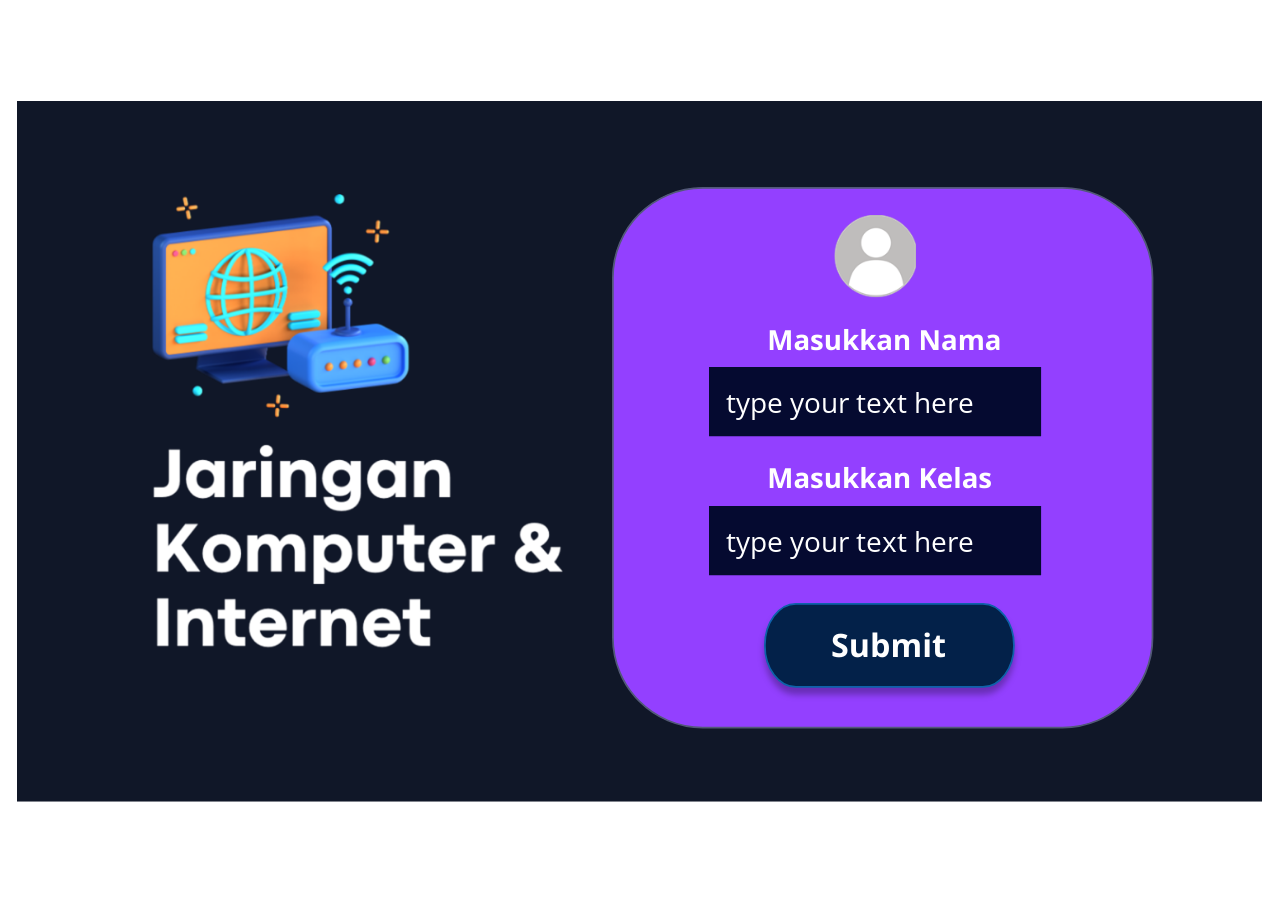
<file: index.html>
<!DOCTYPE html>
<html lang="en-US">
<head>
  <meta charset="utf-8">
  <!-- Created using Storyline 3 - http://www.articulate.com  -->
  <!-- version: 3.11.23355.0 -->
  <title>Informatika Kelas X - Jaringan Komputer dan Internet</title>
  <meta http-equiv="x-ua-compatible" content="IE=edge" />
  <meta name="viewport" content="width=device-width, initial-scale=1.0, user-scalable=no, shrink-to-fit=no, minimal-ui" />
  <meta name="apple-mobile-web-app-capable" content="yes" />
  <style>
    html, body { height: 100%; padding: 0; margin: 0 }
    #app { height: 100%; width: 100%; }
  </style>
  
  <script>window.THREE = { };</script>
</head>
<body style="background: #FFFFFF" class="cs-HTML theme-classic">
  <!-- 360 -->
  <script>!function(e){function n(e,i){return e.test(i)}function i(e){var i=e||navigator.userAgent,o=i.split("[FBAN");if(void 0!==o[1]&&(i=o[0]),this.apple={phone:n(t,i),ipod:n(d,i),tablet:!n(t,i)&&n(s,i),device:n(t,i)||n(d,i)||n(s,i)},this.amazon={phone:n(h,i),tablet:!n(h,i)&&n(a,i),device:n(h,i)||n(a,i)},this.android={phone:n(h,i)||n(b,i),tablet:!n(h,i)&&!n(b,i)&&(n(a,i)||n(r,i)),device:n(h,i)||n(a,i)||n(b,i)||n(r,i)},this.windows={phone:n(l,i),tablet:n(p,i),device:n(l,i)||n(p,i)},this.other={blackberry:n(f,i),blackberry10:n(u,i),opera:n(c,i),firefox:n(A,i),chrome:n(w,i),device:n(f,i)||n(u,i)||n(c,i)||n(A,i)||n(w,i)},this.seven_inch=n(v,i),this.any=this.apple.device||this.android.device||this.windows.device||this.other.device||this.seven_inch,this.phone=this.apple.phone||this.android.phone||this.windows.phone,this.tablet=this.apple.tablet||this.android.tablet||this.windows.tablet,"undefined"==typeof window)return this}function o(){var e=new i;return e.Class=i,e}var t=/iPhone/i,d=/iPod/i,s=/iPad/i,b=/(?=.*\bAndroid\b)(?=.*\bMobile\b)/i,r=/Android/i,h=/(?=.*\bAndroid\b)(?=.*\bSD4930UR\b)/i,a=/(?=.*\bAndroid\b)(?=.*\b(?:KFOT|KFTT|KFJWI|KFJWA|KFSOWI|KFTHWI|KFTHWA|KFAPWI|KFAPWA|KFARWI|KFASWI|KFSAWI|KFSAWA)\b)/i,l=/IEMobile/i,p=/(?=.*\bWindows\b)(?=.*\bARM\b)/i,f=/BlackBerry/i,u=/BB10/i,c=/Opera Mini/i,w=/(CriOS|Chrome)(?=.*\bMobile\b)/i,A=/(?=.*\bFirefox\b)(?=.*\bMobile\b)/i,v=new RegExp("(?:Nexus 7|BNTV250|Kindle Fire|Silk|GT-P1000)","i");"undefined"!=typeof module&&module.exports&&"undefined"==typeof window?module.exports=i:"undefined"!=typeof module&&module.exports&&"undefined"!=typeof window?module.exports=o():"function"==typeof define&&define.amd?define("isMobile",[],e.isMobile=o()):e.isMobile=o()}(this);
    window.isMobile.apple.tablet = window.isMobile.apple.tablet ||
      (navigator.platform === 'MacIntel' && navigator.maxTouchPoints > 1);
    window.isMobile.apple.device = window.isMobile.apple.device || window.isMobile.apple.tablet;
    window.isMobile.tablet = window.isMobile.tablet || window.isMobile.apple.tablet;
    window.isMobile.any = window.isMobile.any || window.isMobile.apple.tablet;
  </script>

  <div id="focus-sink" aria-hidden="true" tabIndex="-1"></div>

  <div id="preso"></div>
  <script>
    window.DS = {};
    window.globals = {
      DATA_PATH_BASE: '',
      HAS_FRAME: true,
      HAS_SLIDE: true,

      lmsPresent: false,
      tinCanPresent: false,
      cmi5Present: false,
      aoSupport: false,
      scale: 'show all',
      captureRc: false,
      browserSize: 'fullscreen',
      bgColor: '#FFFFFF',
      features: '',
      themeName: 'classic',
      preloaderColor: '#FFFFFF',
      suppressAnalytics: false,
      productChannel: 'perpetual',
      publishSource: 'storyline',
      aid: '',
      cid: '89668175-766b-418c-a531-d9a6a8666fb9',
      playerVersion: '3.11.23355.0',
      maxIosVideoElements: 5,

      
      parseParams: function(qs) {
        if (window.globals.parsedParams != null) {
          return window.globals.parsedParams;
        }
        qs = (qs || window.location.search.substr(1)).split('+').join(' ');
        var params = {},
            tokens,
            re = /[?&]?([^=]+)=([^&]*)/g;

        while (tokens = re.exec(qs)) {
          params[decodeURIComponent(tokens[1]).trim()] =
            decodeURIComponent(tokens[2]).trim();
        }
        window.globals.parsedParams = params;
        return params;
      }

    };

    (function() {

      var classTypes = [ 'desktop', 'mobile', 'phone', 'tablet' ];

      var addDeviceClasses = function(prefix, testObj) {
        var curr, i;
        for (i = 0; i < classTypes.length; i++) {
          curr = classTypes[i];
          if (testObj[curr]) {
            document.body.classList.add(prefix + curr);
          }
        }
      };

      var params = window.globals.parseParams(),
          isDevicePreview = params.devicepreview === '1',
          isPhoneOverride = params.deviceType === 'phone' || (isDevicePreview && params.phone == '1'),
          isTabletOverride = (params.deviceType === 'tablet' || isDevicePreview) && !isPhoneOverride,
          isMobileOverride = isPhoneOverride || isTabletOverride;

      var deviceView = {
        desktop: !window.isMobile.any && !isMobileOverride,
        mobile: window.isMobile.any || isMobileOverride,
        phone: isPhoneOverride || (window.isMobile.phone && !isTabletOverride),
        tablet: isTabletOverride || window.isMobile.tablet
      };

      window.globals.deviceView = deviceView;
      window.isMobile.desktop = !window.isMobile.any;
      window.isMobile.mobile = window.isMobile.any;

      addDeviceClasses('view-', deviceView);

    })();
  </script>
  
  <script src='story_content/user.js' type=text/javascript></script>
  <div class="slide-loader"></div>

  <script type="text/javascript">
    if (window.globals.deviceView.isMobile) { var doc = document, loader = doc.body.querySelector('.slide-loader'); [ 1, 2, 3 ].forEach(function(n) { var d = doc.createElement('div'); d.style.backgroundColor = window.globals.preloaderColor; d.classList.add('mobile-loader-dot'); d.classList.add('dot' + n); loader.appendChild(d); }); }
  </script>

  <div class="mobile-load-title-overlay" style="display: none">
    <div class="mobile-load-title">Informatika Kelas X - Jaringan Komputer dan Internet</div>
  </div>

  <div class="mobile-chrome-warning"></div>

  <script>
    
    if (window.autoSpider && window.vInterfaceObject) {
      document.querySelector('.mobile-load-title-overlay').style.display = 'none';
    }
  </script>

  

  <link rel="stylesheet" href="html5/data/css/output.min.css" data-noprefix />
</body>
<script src="html5/lib/scripts/ds-bootstrap.min.js"></script>
</html>
</file>
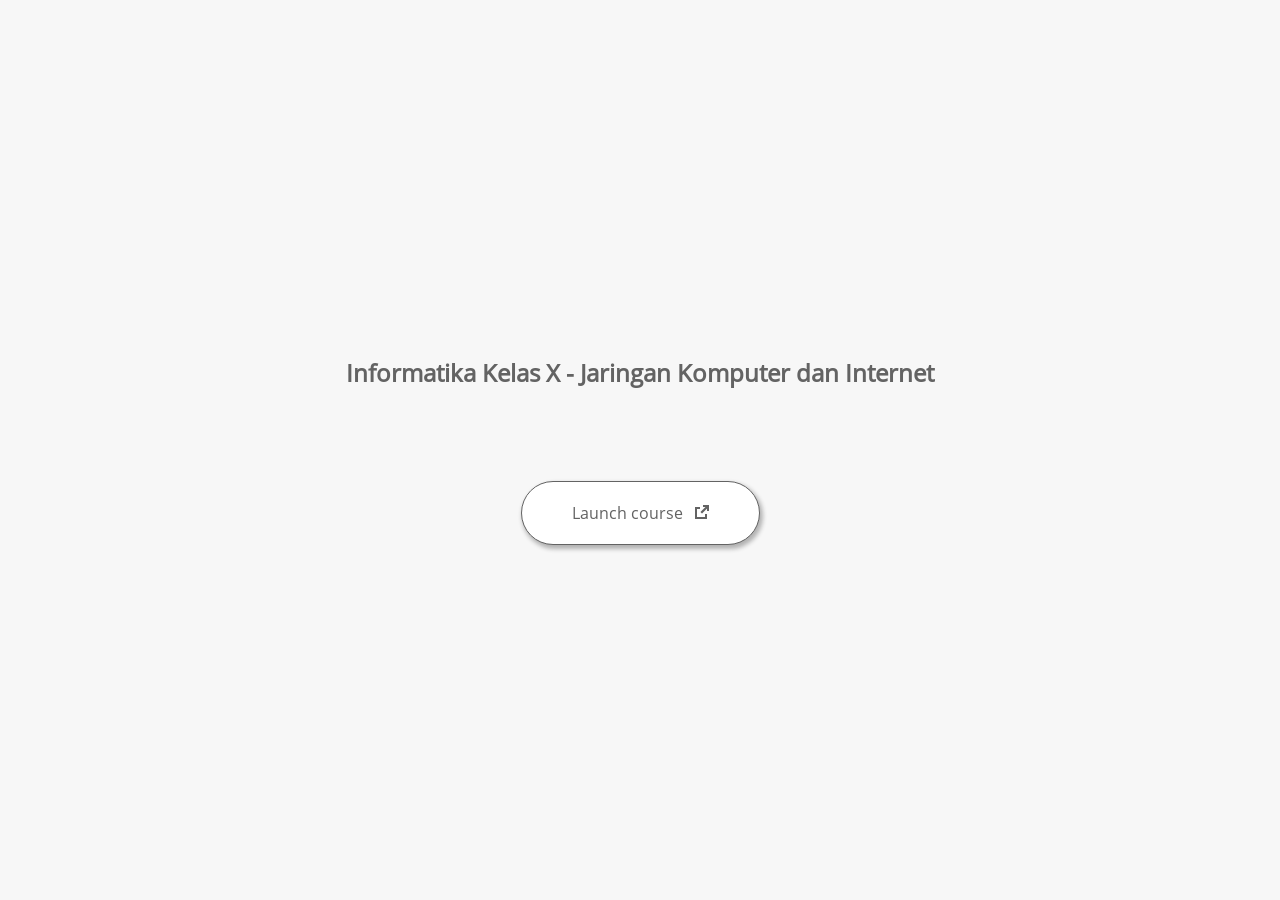
<file: launcher.html>
<html lang="en-US">
	<head>
		<!-- Created using Storyline 3 - http://www.articulate.com  --> 
		<!-- version: 3.11.23355.0 --> 

		<title>Informatika Kelas X - Jaringan Komputer dan Internet</title>
    <style>
      @font-face {
        font-family: "Open Sans Full";
        font-style: normal;
        font-weight: 400;
        src: local("Open Sans"),
             local("OpenSans"),
             url(html5/lib/stylesheets/mobile-fonts/open-sans-regular.woff) format("woff")
      }
      body {
        background-color: #F7F7F7;
      }
      h1 {
        color: #636363;
        font-family: "Open Sans Full", Helvetica, sans-serif;
        font-size: 150%;
        margin-bottom: 92px;
        padding-bottom: 0;
      }

      button {
        background-color: #FFF;
        border: 1px solid #636363;
        border-radius: 80px;
        box-shadow: 2px 3px 4px 1px rgba(39, 39, 39, 0.33);
        color: #636363;
        font-family: "Open Sans Full", Helvetica, sans-serif;
        font-size: 100%;
        padding: 20px 50px;
      }
      img {
        height: 15px;
        width: 15px;
        margin-left: 8px;
      }
    </style>
		<script>
			
			/******************************************************************************/
			//
			// NOTE TO DEVELOPERS:
			// The following code should be integrated with your web page in order to open
			// the presentation in a new window.  To launch the presentation immediately, 
			// simply copy the code below into your web page.  To launch the presentation
			// when a button or link is clicked, call LaunchPresentation when the onClick
			// event is triggered.
			//
			/******************************************************************************/		
		
		
			var Safari =  (navigator.appVersion.indexOf("Safari") >= 0);
			
			var g_bChromeless = false;
			var g_bResizeable = false;
			var g_nContentWidth = 740;
			var g_nContentHeight = 425;
			var g_strStartPage = "story.html" + document.location.search;
			var g_strBrowserSize = "fullscreen";
		
			function LaunchContent()
			{
				var nWidth = screen.availWidth;
				var nHeight = screen.availHeight;

				if (nWidth > g_nContentWidth && nHeight > g_nContentHeight && g_strBrowserSize != "fullscreen")
				{
					nWidth = g_nContentWidth;
					nHeight = g_nContentHeight;
					
					if (!Safari && !g_bChromeless)
					{
						nWidth += 17;
					}
				}

				// Build the options string
				var strOptions = "width=" + nWidth +",height=" + nHeight;
				if (g_bResizeable)
				{
					strOptions += ",resizable=yes"
				}
				else
				{
					strOptions += ",resizable=no"
				}

				if (g_bChromeless)
				{
					strOptions += ", status=0, toolbar=0, location=0, menubar=0, scrollbars=0";
				}
				else
				{
					strOptions += ", status=1, toolbar=1, location=1, menubar=1, scrollbars=1";
				}

				// Launch the URL
				if (Safari)
				{
					var oWnd = window.open("", "_blank", strOptions);
					oWnd.location = g_strStartPage;
				}
				else
				{
					window.open(g_strStartPage , "_blank", strOptions);
				}
			}

			
			
		</script>
		
	</head>
	
	<body onload="setTimeout('LaunchContent()', 100);">
		<center>
			<table width="100%" height="100%" border="0" cellpadding="0" cellspacing="0">
				<tr>
					<td>
						<center>
              <h1 tabIndex="-1">Informatika Kelas X - Jaringan Komputer dan Internet</h1>
							<button onclick="LaunchContent()" aria-label="Launch course: opens in new window">Launch course <img src="story_content/external_window.png" style="border-style: none; height: 14px; width: 14px;" tabIndex="-1" aria-hidden="true"/></button>
						</center>
					</td>
				</tr>
			</table>
		</center>
	</body>
</html>
</file>
<file: html5/data/css/output.min.css>
@font-face {
  font-family: 'Open SansBold CharsBoldE91980A9';
  src: url('[data-uri]');
  font-style: normal;
  font-weight: normal;
}
@font-face {
  font-family: 'Open Sans Charset1_ 69S0E355F79';
  src: url('[data-uri]');
  font-style: normal;
  font-weight: normal;
}
@font-face {
  font-family: 'Arial Charset1_ 6YNkVN0335C6D7E';
  src: url('[data-uri]');
  font-style: normal;
  font-weight: normal;
}
@font-face {
  font-family: 'Open SansItalic CItalicB1812B8E';
  src: url('[data-uri]');
  font-style: normal;
  font-weight: normal;
}
@font-face {
  font-family: 'Open SansBoldItalItalic64E2C96C';
  src: url('[data-uri]');
  font-style: normal;
  font-weight: normal;
}
@font-face {
  font-family: 'GabriolaBold CharseBold09BB5C03';
  src: url('[data-uri]');
  font-style: normal;
  font-weight: normal;
}
@font-face {
  font-family: 'Open Sans Charset0_v9TY33EDE6F2';
  src: url('[data-uri]');
  font-style: normal;
  font-weight: normal;
}
.cs-npnxnanbnsnfns00000000001 .cs-infopanel  {
  box-shadow: 0 1px 0 rgba(184, 184, 184, 1);
  background: rgba(255, 255, 255, 1);
}
.cs-npnxnanbnsnfns00000000001 .cs-infopanel .cs-link {
  color: rgba(124, 34, 128, 1);
}
.cs-npnxnanbnsnfns00000000001 .cs-infopanel .cs-link:hover {
  color: rgba(0, 0, 238, 1);
}
.cs-npnxnanbnsnfns00000000001 .cs-infopanel .cs-name {
  color: rgba(68, 68, 68, 1);
}
.cs-npnxnanbnsnfns00000000001 .cs-infopanel .cs-title {
  color: rgba(153, 153, 153, 1);
}
.cs-npnxnanbnsnfns00000000001 .cs-infopanelpopup  {
  box-shadow: 0 1px 0 rgba(184, 184, 184, 1);
  background: linear-gradient(180deg, rgba(233, 233, 233, 1) 0%, rgba(207, 207, 207, 1) 100%);
}
.cs-npnxnanbnsnfns00000000001 .cs-infopanelpopup .cs-link {
  color: rgba(124, 34, 128, 1);
}
.cs-npnxnanbnsnfns00000000001 .cs-infopanelpopup .cs-link:hover {
  color: rgba(0, 0, 238, 1);
}
.cs-npnxnanbnsnfns00000000001 .cs-infopanelpopup .cs-name {
  color: rgba(68, 68, 68, 1);
}
.cs-npnxnanbnsnfns00000000001 .cs-infopanelpopup .cs-bio {
  color: rgba(153, 153, 153, 1);
}
.cs-npnxnanbnsnfns00000000001 .cs-timer  {
  color: rgba(85, 85, 85, 1);
}
.cs-npnxnanbnsnfns00000000001 .cs-duration stop:first-child {
  stop-color: rgba(0, 215, 255, 1);
}
.cs-npnxnanbnsnfns00000000001 .cs-duration stop:last-child {
  stop-color: rgba(0, 171, 255, 1);
}
.cs-npnxnanbnsnfns00000000001 .cs-elapsed stop:first-child {
  stop-color: rgba(254, 227, 71, 1);
}
.cs-npnxnanbnsnfns00000000001 .cs-elapsed stop:last-child {
  stop-color: rgba(252, 204, 42, 1);
}
.cs-npnxnanbnsnfns00000000001 .cs-timer .cs-pie .cs-innerstroke {
  stroke: rgba(199, 199, 199, 1);
}
.cs-npnxnanbnsnfns00000000001 .cs-timer .cs-pie .cs-innerborder {
  stroke: rgba(255, 255, 255, 1);
}
.cs-npnxnanbnsnfns00000000001 .cs-window  {
  box-shadow: 0 8px 5px rgba(0, 0, 0, 0.2);
  border-color: rgba(234, 234, 234, 1);
  background: rgba(243, 243, 243, 1);
  color: rgba(85, 85, 85, 1);
}
.cs-npnxnanbnsnfns00000000001 .cs-window .cs-diva {
  border-color: rgba(247, 247, 247, 1);
}
.cs-npnxnanbnsnfns00000000001 .cs-window .cs-divb {
  border-color: rgba(211, 211, 211, 1);
}
.cs-npnxnanbnsnfns00000000001 .cs-editor .cs-editor-slide {
  color: rgba(85, 85, 85, 1);
}
.cs-npnxnanbnsnfns00000000001 .cs-editor .cs-editor-html {
  color: rgba(68, 68, 68, 1);
}
.cs-npnxnanbnsnfns00000000001 .cs-editor .cs-editor-button {
  text-shadow: 0 1px 0 rgba(240, 240, 240, 1);
  color: rgba(53, 53, 53, 1);
  border-color: rgba(177, 177, 177, 1);
  background: linear-gradient(180deg, rgba(245, 245, 245, 1) 0%, rgba(199, 199, 199, 1) 100%);
}
.cs-npnxnanbnsnfns00000000001 .cs-editor .cs-editor-button:hover {
  background: linear-gradient(180deg, rgba(242, 242, 242, 1) 0%, rgba(175, 175, 175, 1) 100%);
}
.cs-npnxnanbnsnfns00000000001 .cs-editor .cs-editor-button:active {
  background: linear-gradient(180deg, rgba(199, 199, 199, 1) 0%, rgba(244, 244, 244, 1) 100%);
}
.cs-npnxnanbnsnfns00000000001 .cs-listitem  {
  color: rgba(53, 53, 53, 1);
  border-color: rgba(223, 223, 223, 1);
}
.cs-npnxnanbnsnfns00000000001 .cs-listitem.cs-viewed {
  color: rgba(144, 144, 144, 1);
}
.cs-npnxnanbnsnfns00000000001 .cs-listitem.cs-selected {
  color: rgba(53, 53, 53, 1);
  background: rgba(192, 226, 241, 1);
}
.cs-npnxnanbnsnfns00000000001 .cs-listitem.cs-selected:hover {
  background: rgba(192, 226, 241, 1);
}
.cs-npnxnanbnsnfns00000000001 .cs-listitem.cs-selected.hover {
  background: rgba(192, 226, 241, 1);
}
.cs-npnxnanbnsnfns00000000001 .cs-listitem.cs-selected:focus {
  background: rgba(192, 226, 241, 1);
}
.cs-npnxnanbnsnfns00000000001 .cs-listitem .cs-icon-carrot {
  fill: rgba(53, 53, 53, 1);
}
.cs-npnxnanbnsnfns00000000001 .cs-listitem .cs-icon-carrot .cs-shadow {
  fill: rgba(255, 255, 255, 1);
}
.cs-npnxnanbnsnfns00000000001 .cs-listitem:hover {
  background: rgba(230, 230, 230, 1);
}
.cs-npnxnanbnsnfns00000000001 .cs-listitem.hover {
  background: rgba(230, 230, 230, 1);
}
.cs-npnxnanbnsnfns00000000001 .cs-listitem:focus {
  background: rgba(230, 230, 230, 1);
}
.cs-npnxnanbnsnfns00000000001 .cs-glossary  {
  color: rgba(53, 53, 53, 1);
}
.cs-npnxnanbnsnfns00000000001 .cs-glossary .cs-scrolling-panel {
  background: rgba(231, 231, 231, 1);
}
.cs-npnxnanbnsnfns00000000001 .cs-glossary .cs-term.cs-selected .cs-choice-list-trigger {
  color: rgba(53, 53, 53, 1);
  background: rgba(192, 226, 241, 1);
}
.cs-npnxnanbnsnfns00000000001 .cs-glossary .cs-term.cs-selected .cs-choice-list-trigger:focus {
  color: rgba(53, 53, 53, 1);
  background: rgba(192, 226, 241, 1);
}
.cs-npnxnanbnsnfns00000000001 .cs-glossary .cs-term:hover .cs-choice-list-trigger {
  background: rgba(230, 230, 230, 1);
}
.cs-npnxnanbnsnfns00000000001 .cs-glossary .cs-term.hover .cs-choice-list-trigger {
  background: rgba(230, 230, 230, 1);
}
.cs-npnxnanbnsnfns00000000001 .cs-glossary .cs-term .cs-choice-list-trigger:focus {
  background: rgba(230, 230, 230, 1);
}
.cs-npnxnanbnsnfns00000000001 .cs-glossary .cs-diva {
  border-color: rgba(226, 226, 226, 1);
}
.cs-npnxnanbnsnfns00000000001 .cs-glossary .cs-divb {
  border-color: rgba(226, 226, 226, 1);
}
.cs-npnxnanbnsnfns00000000001 .cs-glossary .cs-divc {
  border-color: rgba(250, 250, 250, 1);
}
.cs-npnxnanbnsnfns00000000001 .cs-glossary .cs-heading {
  color: rgba(68, 68, 68, 1);
}
.cs-npnxnanbnsnfns00000000001 .cs-resource .cs-separator {
  border-color: rgba(224, 224, 224, 1);
}
.cs-npnxnanbnsnfns00000000001 .cs-outline  {
  color: rgba(68, 68, 68, 1);
}
.cs-npnxnanbnsnfns00000000001 .cs-outline .cs-diva {
  border-color: rgba(198, 198, 198, 1);
}
.cs-npnxnanbnsnfns00000000001 .cs-outline .cs-divb {
  border-color: rgba(249, 249, 249, 1);
}
.cs-npnxnanbnsnfns00000000001 .cs-outline .cs-divc {
  border-color: rgba(225, 225, 225, 1);
}
.cs-npnxnanbnsnfns00000000001 .cs-outline .cs-search-filter:hover {
  color: rgba(0, 0, 238, 1);
}
.cs-npnxnanbnsnfns00000000001 .cs-outline .cs-search-filter.hover {
  color: rgba(0, 0, 238, 1);
}
.cs-npnxnanbnsnfns00000000001 .cs-transcript  {
  color: rgba(68, 68, 68, 1);
}
.cs-npnxnanbnsnfns00000000001 .cs-transcript .cs-div {
  border-color: rgba(225, 225, 225, 1);
}
.cs-npnxnanbnsnfns00000000001 .cs-tabs:not(.topmenu-item) {
  color: rgba(85, 85, 85, 1);
}
.cs-npnxnanbnsnfns00000000001 .cs-tabs .cs-inner-button:not(.topmenu-item) {
  text-shadow: 0 1px 0 rgba(240, 240, 240, 1);
}
.cs-npnxnanbnsnfns00000000001 .cs-tabs:hover:not(.topmenu-item) {
  color: rgba(51, 51, 51, 1);
}
.cs-npnxnanbnsnfns00000000001 .cs-tabs.cs-selected {
  background: rgba(243, 243, 243, 1);
  color: rgba(51, 51, 51, 1);
}
.cs-npnxnanbnsnfns00000000001 .cs-seekcontrol  {
  background: linear-gradient(180deg, rgba(245, 245, 245, 1) 0%, rgba(199, 199, 199, 1) 100%);
  border-color: rgba(177, 177, 177, 1);
}
.cs-npnxnanbnsnfns00000000001 .cs-seekcontrol .cs-button:hover .cs-icon {
  fill: rgba(85, 85, 85, 1);
}
.cs-npnxnanbnsnfns00000000001 .cs-seekcontrol .cs-button.hover .cs-icon {
  fill: rgba(85, 85, 85, 1);
}
.cs-npnxnanbnsnfns00000000001 .cs-seekcontrol .cs-button .cs-icon-shadow {
  fill: rgba(240, 240, 240, 1);
}
.cs-npnxnanbnsnfns00000000001 .cs-seekcontrol .cs-button .cs-icon {
  fill: rgba(45, 45, 45, 1);
}
.cs-npnxnanbnsnfns00000000001 .cs-seekcontrol .cs-seek .cs-fill {
  background: rgba(255, 255, 255, 1);
}
.cs-npnxnanbnsnfns00000000001 .cs-seekcontrol .cs-seek {
  background: rgba(231, 231, 231, 1);
  border-color: rgba(184, 184, 184, 1);
}
.cs-npnxnanbnsnfns00000000001 .cs-searchinput .cs-input {
  color: rgba(138, 138, 138, 1);
  border-color: rgba(173, 173, 173, 1);
  background: rgba(223, 223, 223, 1);
}
.cs-npnxnanbnsnfns00000000001 .cs-searchinput .cs-input:focus {
  color: rgba(51, 51, 51, 1);
  background: rgba(250, 250, 250, 1);
}
.cs-npnxnanbnsnfns00000000001 .cs-searchinput .cs-input:hover {
  box-shadow: inset 0 0 1px 0 rgba(107, 248, 255, 1);
}
.cs-npnxnanbnsnfns00000000001 .cs-searchinput .cs-input.hover {
  box-shadow: inset 0 0 1px 0 rgba(107, 248, 255, 1);
}
.cs-npnxnanbnsnfns00000000001 .cs-searchinput .cs-button .cs-icon {
  fill: rgba(138, 138, 138, 1);
}
.cs-npnxnanbnsnfns00000000001 .cs-searchinput .cs-button:hover {
  fill: linear-gradient(180deg, rgba(245, 245, 245, 1) 0%, rgba(199, 199, 199, 1) 100%);
}
.cs-npnxnanbnsnfns00000000001 .cs-searchinput .cs-button.hover {
  fill: linear-gradient(180deg, rgba(245, 245, 245, 1) 0%, rgba(199, 199, 199, 1) 100%);
}
.cs-npnxnanbnsnfns00000000001 .cs-menu  {
  box-shadow: 0 1px 0 rgba(184, 184, 184, 1);
  background: rgba(243, 243, 243, 1);
}
.cs-npnxnanbnsnfns00000000001 .cs-topmenu-item.active .cs-tab {
  background: rgba(243, 243, 243, 1);
}
.cs-npnxnanbnsnfns00000000001 .cs-logo  {
  box-shadow: 0 1px 0 rgba(184, 184, 184, 1);
  background: rgba(255, 255, 255, 1);
}
.cs-npnxnanbnsnfns00000000001 .cs-checkbox  {
  color: rgba(68, 68, 68, 1);
}
.cs-npnxnanbnsnfns00000000001 .cs-checkbox:hover {
  border-color: rgba(107, 248, 255, 1);
}
.cs-npnxnanbnsnfns00000000001 .cs-checkbox.hover {
  border-color: rgba(107, 248, 255, 1);
}
.cs-npnxnanbnsnfns00000000001 .cs-checkbox .cs-box {
  color: rgba(255, 255, 255, 1);
  border-color: rgba(184, 184, 184, 1);
}
.cs-npnxnanbnsnfns00000000001 .cs-checkbox .cs-box:checked::after {
  color: rgba(51, 204, 0, 1);
}
.cs-npnxnanbnsnfns00000000001 .cs-button  {
  text-shadow: 0 1px 0 rgba(240, 240, 240, 1);
  color: rgba(53, 53, 53, 1);
  border-color: rgba(177, 177, 177, 1);
  background: linear-gradient(180deg, rgba(245, 245, 245, 1) 0%, rgba(199, 199, 199, 1) 100%);
  box-shadow: 0 1px 0 rgba(207, 207, 207, 1);
}
.cs-npnxnanbnsnfns00000000001 .cs-button .cs-icon {
  fill: rgba(53, 53, 53, 1);
}
.cs-npnxnanbnsnfns00000000001 .cs-button .cs-icon-shadow {
  fill: rgba(240, 240, 240, 1);
}
.cs-npnxnanbnsnfns00000000001 .cs-button:hover {
  background: linear-gradient(180deg, rgba(242, 242, 242, 1) 0%, rgba(175, 175, 175, 1) 100%);
}
.cs-npnxnanbnsnfns00000000001 .cs-button.hover {
  background: linear-gradient(180deg, rgba(242, 242, 242, 1) 0%, rgba(175, 175, 175, 1) 100%);
}
.cs-npnxnanbnsnfns00000000001 .cs-button:active {
  background: linear-gradient(180deg, rgba(199, 199, 199, 1) 0%, rgba(244, 244, 244, 1) 100%);
}
.cs-npnxnanbnsnfns00000000001 .cs-button.cs-disabled:hover {
  background: linear-gradient(180deg, rgba(245, 245, 245, 1) 0%, rgba(199, 199, 199, 1) 100%);
}
.cs-npnxnanbnsnfns00000000001 .cs-button.cs-disabled.hover {
  background: linear-gradient(180deg, rgba(245, 245, 245, 1) 0%, rgba(199, 199, 199, 1) 100%);
}
.cs-npnxnanbnsnfns00000000001 .cs-button.cs-disabled:active {
  background: linear-gradient(180deg, rgba(245, 245, 245, 1) 0%, rgba(199, 199, 199, 1) 100%);
}
.cs-npnxnanbnsnfns00000000001 .cs-button.cs-volume:hover {
  background: linear-gradient(180deg, rgba(245, 245, 245, 1) 0%, rgba(199, 199, 199, 1) 100%);
}
.cs-npnxnanbnsnfns00000000001 .cs-button.cs-volume.hover {
  background: linear-gradient(180deg, rgba(245, 245, 245, 1) 0%, rgba(199, 199, 199, 1) 100%);
}
.cs-npnxnanbnsnfns00000000001 .cs-button.cs-volume:active {
  background: linear-gradient(180deg, rgba(245, 245, 245, 1) 0%, rgba(199, 199, 199, 1) 100%);
}
.cs-npnxnanbnsnfns00000000001.cs-base  {
  color: rgba(85, 85, 85, 0);
  border-color: rgba(233, 233, 233, 0);
  background: linear-gradient(180deg, rgba(233, 233, 233, 0) 0%, rgba(207, 207, 207, 0) 100%);
}
.cs-npnxnanbnsnfns00000000001.cs-base .cs-separator .cs-diva {
  background: rgba(211, 211, 211, 0);
}
.cs-npnxnanbnsnfns00000000001.cs-base .cs-separator .cs-divb {
  background: rgba(247, 247, 247, 0);
}
.cs-npnxnanbnsnfns00000000001.cs-base .cs-topmenu-item.active .cs-tab {
  border-color: rgba(211, 211, 211, 0);
}
.cs-npnxnanbnsnfns00000000001.cs-base .cs-topmenu-item.active .cs-panel {
  border-color: rgba(211, 211, 211, 0);
}
.cs-npnxnanbnsnfns00000000001.cs-base .cs-left {
  background: linear-gradient(180deg, rgba(219, 219, 219, 0) 0%, rgba(195, 195, 195, 0) 100%);
}
.cs-npnxnanbnsnfns00000000001.cs-base .cs-area-primary .cs-slide-container {
  background: linear-gradient(180deg, rgba(233, 233, 233, 0) 0%, rgba(207, 207, 207, 0) 100%);
}
.cs-npnxnanbnsnfns00000000001 .cs-volume::-moz-range-thumb {
  border-color: rgba(165, 165, 165, 1);
  box-shadow: inset 0 0 1px 0 rgba(212, 212, 212, 1);
  background: rgba(200, 200, 200, 1);
}
.cs-npnxnanbnsnfns00000000001 .cs-volume::-ms-thumb {
  border-color: rgba(165, 165, 165, 1);
  box-shadow: inset 0 0 1px 0 rgba(212, 212, 212, 1);
  background: rgba(200, 200, 200, 1);
}
.cs-npnxnanbnsnfns00000000001 .cs-volume::-webkit-slider-thumb {
  border-color: rgba(165, 165, 165, 1);
  box-shadow: inset 0 0 1px 0 rgba(212, 212, 212, 1);
  background: rgba(200, 200, 200, 1);
}
.cs-npnxnanbnsnfns00000000001 .cs-volume::-moz-range-track {
  border-color: rgba(242, 242, 242, 1);
  background: linear-gradient(180deg, rgba(188, 188, 188, 1) 0%, rgba(188, 188, 188, 1) 50.196%, rgba(195, 195, 195, 1) 100%);
}
.cs-npnxnanbnsnfns00000000001 .cs-volume::-ms-track {
  border-color: rgba(242, 242, 242, 1);
  background: linear-gradient(180deg, rgba(188, 188, 188, 1) 0%, rgba(188, 188, 188, 1) 50.196%, rgba(195, 195, 195, 1) 100%);
}
.cs-npnxnanbnsnfns00000000001 .cs-volume::-webkit-slider-runnable-track {
  border-color: rgba(242, 242, 242, 1);
  background: linear-gradient(180deg, rgba(188, 188, 188, 1) 0%, rgba(188, 188, 188, 1) 50.196%, rgba(195, 195, 195, 1) 100%);
}
body.show-focus .tab-focus-box {
  border-color: rgba(255, 255, 0, 1);
}
.skipnav {
  border-color: rgba(255, 255, 0, 1);
}
.fn-npnxnanbsnfns00000000001 {
  font-family: 'Open SansD6FFC9F9';
  -webkit-font-variant-ligatures: no-common-ligatures;
  font-variant-ligatures: no-common-ligatures;
}
.fn-pxabnsnfns00000000001 {
  font-family: 'Open SansD6FFC9F9';
  -webkit-font-variant-ligatures: no-common-ligatures;
  font-variant-ligatures: no-common-ligatures;
}
.fn-npxnabnsnfns00000000001 {
  font-family: 'Open SansD6FFC9F9';
  -webkit-font-variant-ligatures: no-common-ligatures;
  font-variant-ligatures: no-common-ligatures;
}
.fn-npnxnanbnsnfns00000000001 {
  font-family: 'Open SansD6FFC9F9';
  -webkit-font-variant-ligatures: no-common-ligatures;
  font-variant-ligatures: no-common-ligatures;
}
.fn-pxabnsnfns00000000000 {
  font-family: 'Open SansD6FFC9F9';
  -webkit-font-variant-ligatures: no-common-ligatures;
  font-variant-ligatures: no-common-ligatures;
}
@font-face {
  font-family: 'Open SansD6FFC9F9';
  src: url('[data-uri]');
  font-style: normal;
  font-weight: bold;
}
@font-face {
  font-family: 'Open SansD6FFC9F9';
  src: url('[data-uri]');
  font-style: normal;
  font-weight: normal;
}
.cs-InvalidPromptSlide .cs-5cufmeBsx09-InvalidPromptSlide-btn0 {
  color: rgba(53, 53, 53, 1);
  border-color: rgba(177, 177, 177, 1);
  background: linear-gradient(180deg, rgba(245, 245, 245, 1) 0%, rgba(199, 199, 199, 1) 100%);
  text-shadow: 0 1px 0 rgba(240, 240, 240, 1);
}
.cs-InvalidPromptSlide .cs-5cufmeBsx09-InvalidPromptSlide-btn0 .cs-html {
  color: rgba(68, 68, 68, 1);
}
.cs-InvalidPromptSlide .cs-5cufmeBsx09-InvalidPromptSlide-btn0 .cs-slide {
  border-color: rgba(85, 85, 85, 1);
}
.cs-InvalidPromptSlide .cs-5cufmeBsx09-InvalidPromptSlide-btn0:hover {
  background: linear-gradient(180deg, rgba(242, 242, 242, 1) 0%, rgba(175, 175, 175, 1) 100%);
}
.cs-InvalidPromptSlide .cs-5cufmeBsx09-InvalidPromptSlide-btn0:active {
  background: linear-gradient(180deg, rgba(199, 199, 199, 1) 0%, rgba(244, 244, 244, 1) 100%);
}
.cs-PrintPromptSlide .cs-5cufmeBsx09-PrintPromptSlide-btn0 {
  color: rgba(53, 53, 53, 1);
  border-color: rgba(177, 177, 177, 1);
  background: linear-gradient(180deg, rgba(245, 245, 245, 1) 0%, rgba(199, 199, 199, 1) 100%);
  text-shadow: 0 1px 0 rgba(240, 240, 240, 1);
}
.cs-PrintPromptSlide .cs-5cufmeBsx09-PrintPromptSlide-btn0 .cs-html {
  color: rgba(68, 68, 68, 1);
}
.cs-PrintPromptSlide .cs-5cufmeBsx09-PrintPromptSlide-btn0 .cs-slide {
  border-color: rgba(85, 85, 85, 1);
}
.cs-PrintPromptSlide .cs-5cufmeBsx09-PrintPromptSlide-btn0:hover {
  background: linear-gradient(180deg, rgba(242, 242, 242, 1) 0%, rgba(175, 175, 175, 1) 100%);
}
.cs-PrintPromptSlide .cs-5cufmeBsx09-PrintPromptSlide-btn0:active {
  background: linear-gradient(180deg, rgba(199, 199, 199, 1) 0%, rgba(244, 244, 244, 1) 100%);
}
.cs-ScrollPromptSlide .cs-5cufmeBsx09-ScrollPromptSlide-btn0 {
  color: rgba(53, 53, 53, 1);
  border-color: rgba(177, 177, 177, 1);
  background: linear-gradient(180deg, rgba(245, 245, 245, 1) 0%, rgba(199, 199, 199, 1) 100%);
  text-shadow: 0 1px 0 rgba(240, 240, 240, 1);
}
.cs-ScrollPromptSlide .cs-5cufmeBsx09-ScrollPromptSlide-btn0 .cs-html {
  color: rgba(68, 68, 68, 1);
}
.cs-ScrollPromptSlide .cs-5cufmeBsx09-ScrollPromptSlide-btn0 .cs-slide {
  border-color: rgba(85, 85, 85, 1);
}
.cs-ScrollPromptSlide .cs-5cufmeBsx09-ScrollPromptSlide-btn0:hover {
  background: linear-gradient(180deg, rgba(242, 242, 242, 1) 0%, rgba(175, 175, 175, 1) 100%);
}
.cs-ScrollPromptSlide .cs-5cufmeBsx09-ScrollPromptSlide-btn0:active {
  background: linear-gradient(180deg, rgba(199, 199, 199, 1) 0%, rgba(244, 244, 244, 1) 100%);
}
.cs-ResumePromptSlide .cs-5cufmeBsx09-ResumePromptSlide-btn0 {
  color: rgba(53, 53, 53, 1);
  border-color: rgba(177, 177, 177, 1);
  background: linear-gradient(180deg, rgba(245, 245, 245, 1) 0%, rgba(199, 199, 199, 1) 100%);
  text-shadow: 0 1px 0 rgba(240, 240, 240, 1);
}
.cs-ResumePromptSlide .cs-5cufmeBsx09-ResumePromptSlide-btn0 .cs-html {
  color: rgba(68, 68, 68, 1);
}
.cs-ResumePromptSlide .cs-5cufmeBsx09-ResumePromptSlide-btn0 .cs-slide {
  border-color: rgba(85, 85, 85, 1);
}
.cs-ResumePromptSlide .cs-5cufmeBsx09-ResumePromptSlide-btn0:hover {
  background: linear-gradient(180deg, rgba(242, 242, 242, 1) 0%, rgba(175, 175, 175, 1) 100%);
}
.cs-ResumePromptSlide .cs-5cufmeBsx09-ResumePromptSlide-btn0:active {
  background: linear-gradient(180deg, rgba(199, 199, 199, 1) 0%, rgba(244, 244, 244, 1) 100%);
}
.cs-ResumePromptSlide .cs-5cufmeBsx09-ResumePromptSlide-btn1 {
  color: rgba(53, 53, 53, 1);
  border-color: rgba(177, 177, 177, 1);
  background: linear-gradient(180deg, rgba(245, 245, 245, 1) 0%, rgba(199, 199, 199, 1) 100%);
  text-shadow: 0 1px 0 rgba(240, 240, 240, 1);
}
.cs-ResumePromptSlide .cs-5cufmeBsx09-ResumePromptSlide-btn1 .cs-html {
  color: rgba(68, 68, 68, 1);
}
.cs-ResumePromptSlide .cs-5cufmeBsx09-ResumePromptSlide-btn1 .cs-slide {
  border-color: rgba(85, 85, 85, 1);
}
.cs-ResumePromptSlide .cs-5cufmeBsx09-ResumePromptSlide-btn1:hover {
  background: linear-gradient(180deg, rgba(242, 242, 242, 1) 0%, rgba(175, 175, 175, 1) 100%);
}
.cs-ResumePromptSlide .cs-5cufmeBsx09-ResumePromptSlide-btn1:active {
  background: linear-gradient(180deg, rgba(199, 199, 199, 1) 0%, rgba(244, 244, 244, 1) 100%);
}
.cs-ExternalInterfaceErrorSlide .cs-buttonOK {
  color: rgba(53, 53, 53, 1);
  border-color: rgba(177, 177, 177, 1);
  background: linear-gradient(180deg, rgba(245, 245, 245, 1) 0%, rgba(199, 199, 199, 1) 100%);
  text-shadow: 0 1px 0 rgba(240, 240, 240, 1);
}
.cs-ExternalInterfaceErrorSlide .cs-buttonOK .cs-html {
  color: rgba(68, 68, 68, 1);
}
.cs-ExternalInterfaceErrorSlide .cs-buttonOK .cs-slide {
  border-color: rgba(85, 85, 85, 1);
}
.cs-ExternalInterfaceErrorSlide .cs-buttonOK:hover {
  background: linear-gradient(180deg, rgba(242, 242, 242, 1) 0%, rgba(175, 175, 175, 1) 100%);
}
.cs-ExternalInterfaceErrorSlide .cs-buttonOK:active {
  background: linear-gradient(180deg, rgba(199, 199, 199, 1) 0%, rgba(244, 244, 244, 1) 100%);
}
</file>
